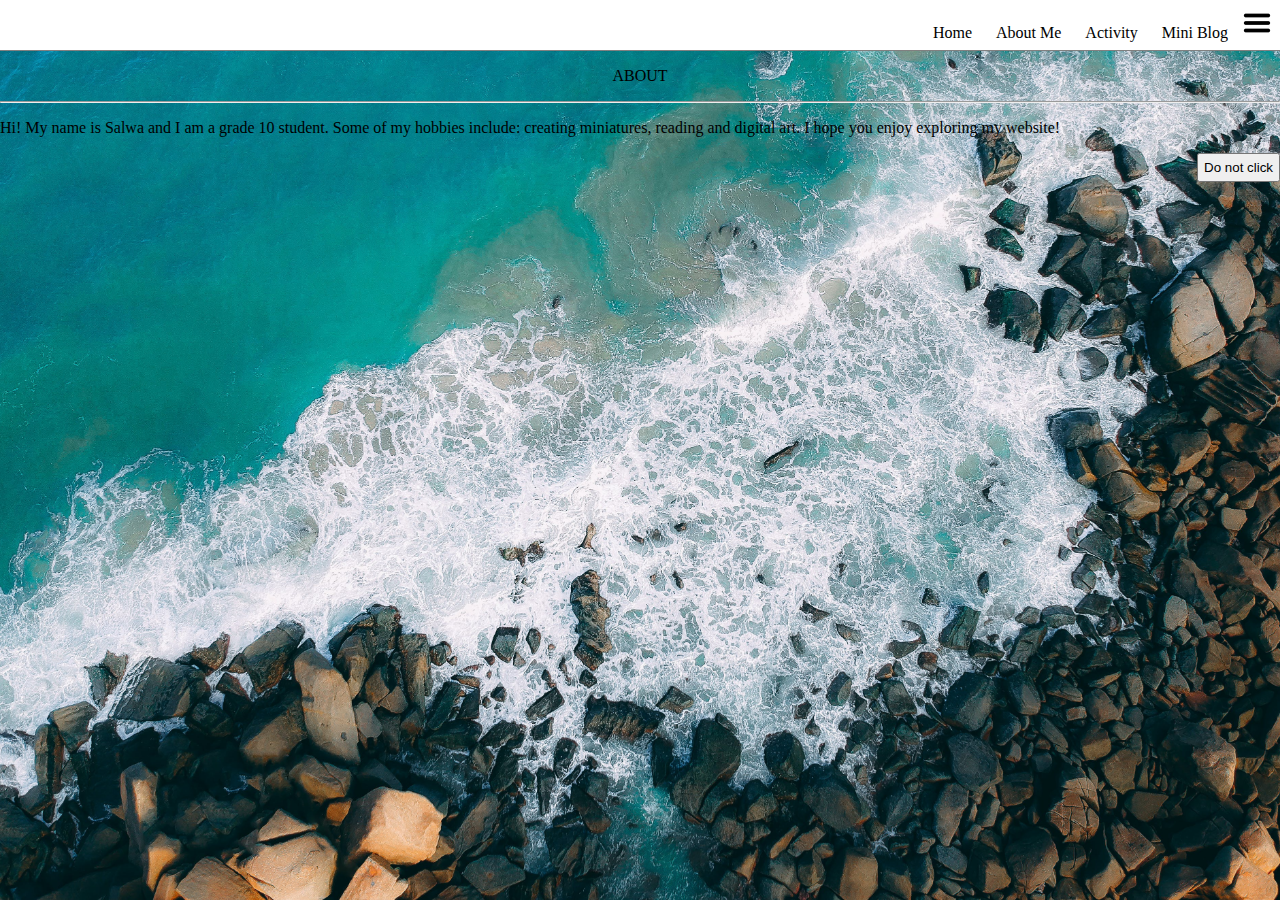
<file: about.html>
<!DOCTYPE html>
<html >
  <head >
    <title>Title</title>
    <link rel="stylesheet" href="style.css" />
    <link rel="stylesheet" href="about.css" />

    <script defer src="main.js"></script>
    <script defer src="about.js"></script>

  </head>
  <body id="gif-display">
       
    <!--Hamburger div-->
    
    <div class="hamburger-div">
      <a class="home" href="index.html">Home</a>
      <a class="activity" href="about.html">About Me</a>

      <a class="activity" href="activity.html">Activity</a>
      <a class="blog" href="blog.html">Mini Blog</a>
      <img id="ham-icon" src="img/hamb.png" alt="Hamburger icon" width="30" />

    </div>
    <!-- extra div -->

<div id="gif-glitch" style="display: none;">
<img src="img/rat.gif" alt="rat-gif">
</div>

    <!--Display div-->
    <div  id="display-div">
      
      <p class="focus">ABOUT</p>
      
      <hr />
      <p>
        Hi! My name is Salwa and I am a grade 10 student. Some of my hobbies
        include: creating miniatures, reading and digital art. I hope you enjoy
        exploring my website!
      </p>
      
    </div>
    
     <button id="dont-btn">Do not click</button>
    
  </body>
 
</html>
</file>
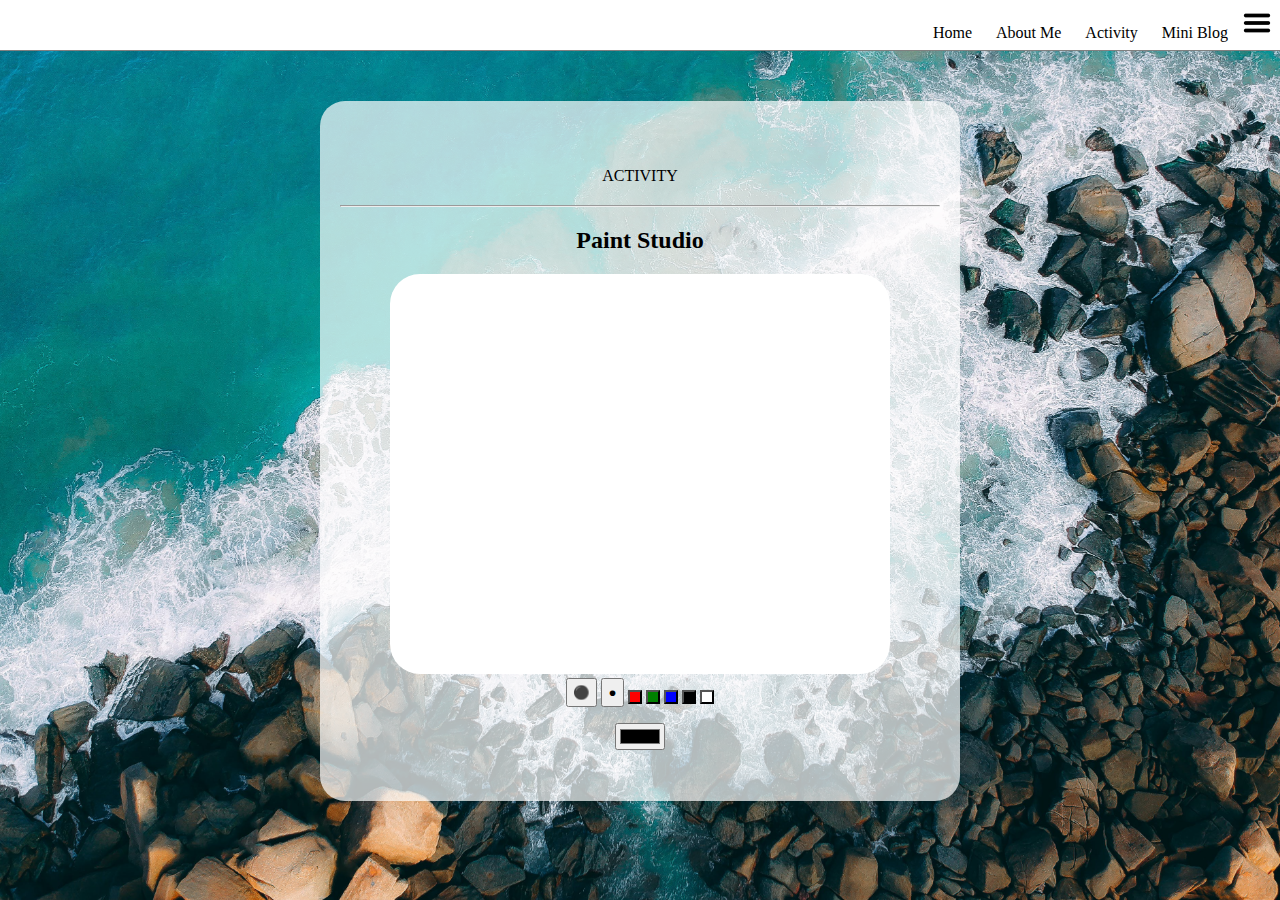
<file: activity.html>
<!DOCTYPE html>
<html>
  <head>
    <title>Title</title>
    <link rel="stylesheet" href="style.css" />
    <link rel="stylesheet" href="activity.css" />

    <script defer src="main.js"></script>
    <script defer src="activity.js"></script>
    <style>
      .button{
        height: 25px;
      }
    </style>
  </head>
  <body>
    <!--Hamburger div-->
    <div class="hamburger-div">
      <a class="home" href="index.html">Home</a>
      <a class="about" href="about.html">About Me</a>

      <a class="activity" href="activity.html">Activity</a>
      <a class="blog" href="blog.html">Mini Blog</a>

      <img id="ham-icon" src="img/hamb.png" alt="Hamburger icon" width="30" />
    </div>

    <!--Display div-->
    <div class="display-div">
      <p class="focus">ACTIVITY</p>
      <h2 id="focus-out"></h2>
      <hr />
      <p id="quote-out"></p>
      <h2>Paint Studio</h2>
      <canvas id="myCanvas"></canvas>
      <!--Colour PaleTte-->

      <div>
        <button id="bigBtn">⚫</button>
        <button id="smallBtn">●</button>

        <button style="background-color: red" class="red" id="redBtn"></button>
        <button
          style="background-color: green"
          class="green"
          id="greenBtn"
        ></button>
        <button
          class="blue"
          style="background-color: blue"
          id="blueBtn"
        ></button>

        <button
          style="background-color: black"
          class="black"
          id="blackBtn"
        ></button>
        <button
          class="white"
          style="background-color: white"
          id="whiteBtn"
        ></button>
        <p>
          <input id="colorPicker" type="color" />
        </p>
      
    </div>
  </body>
</html>
</file>
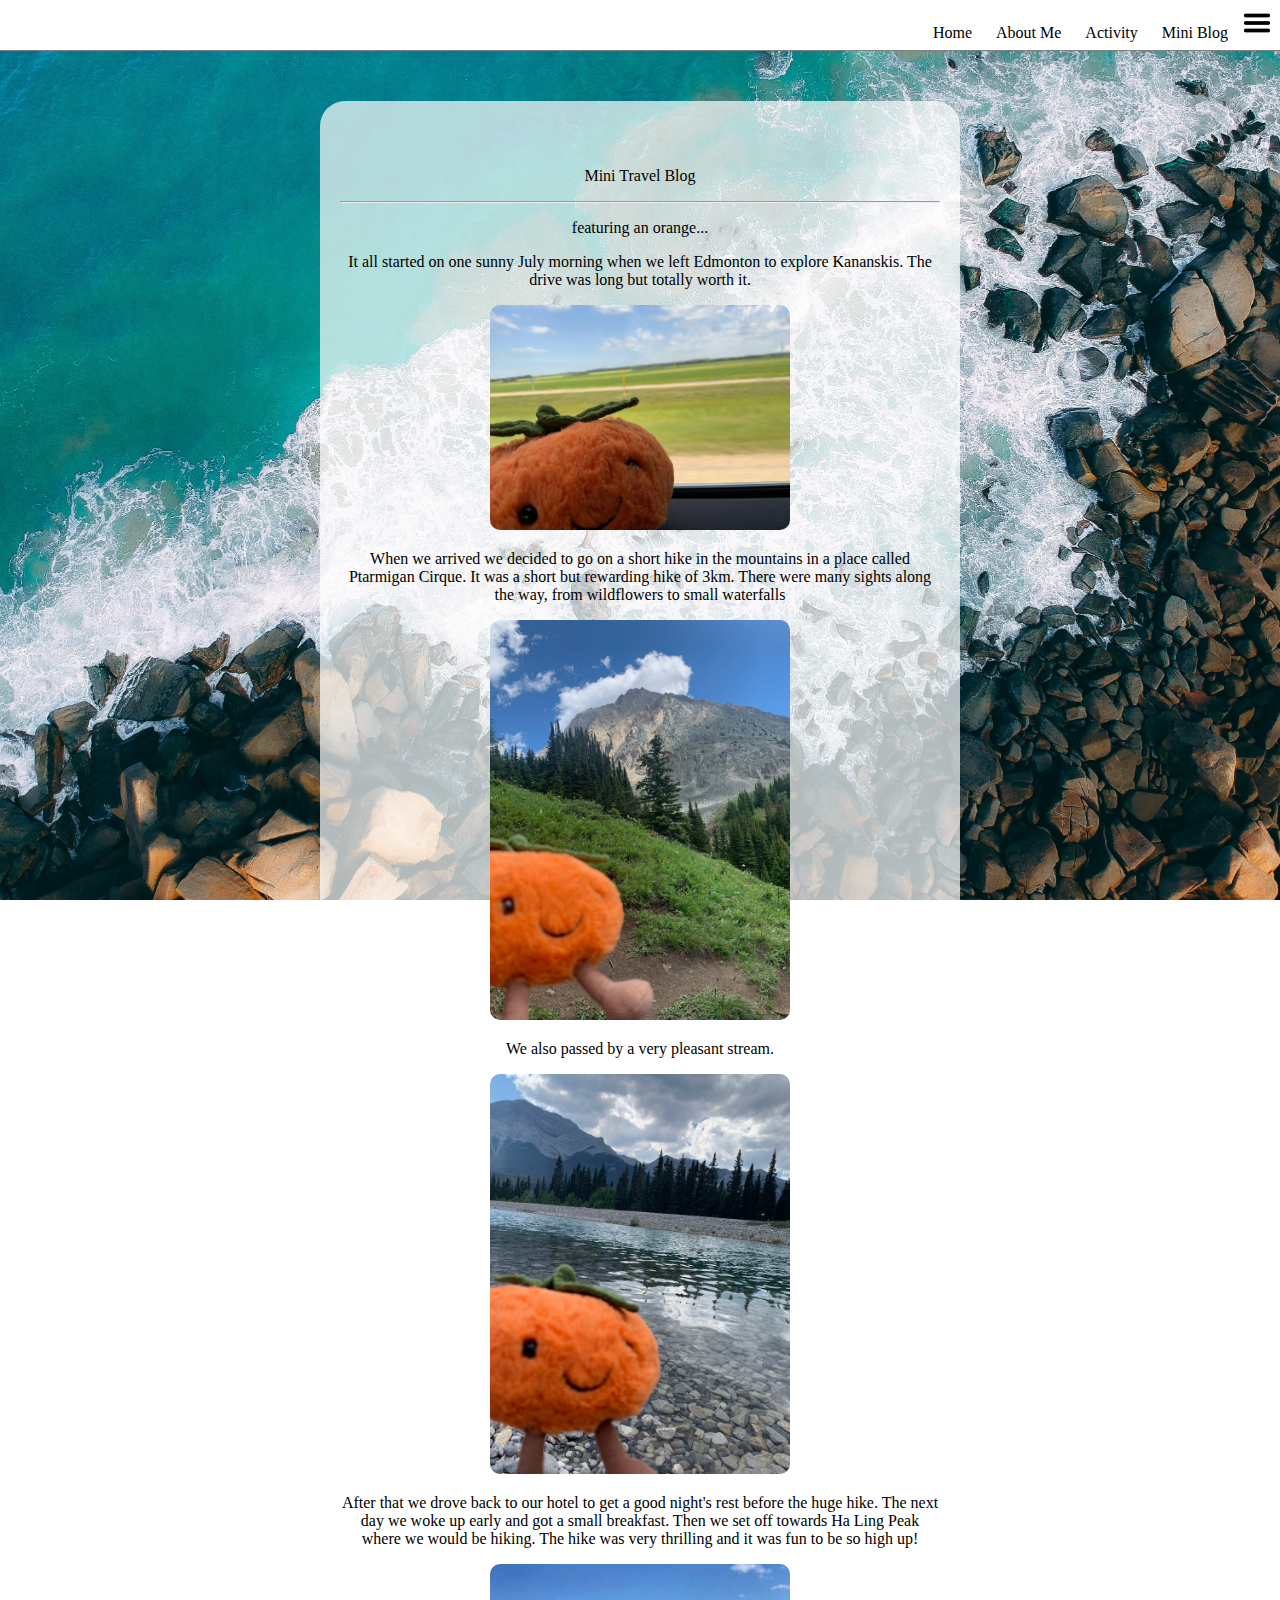
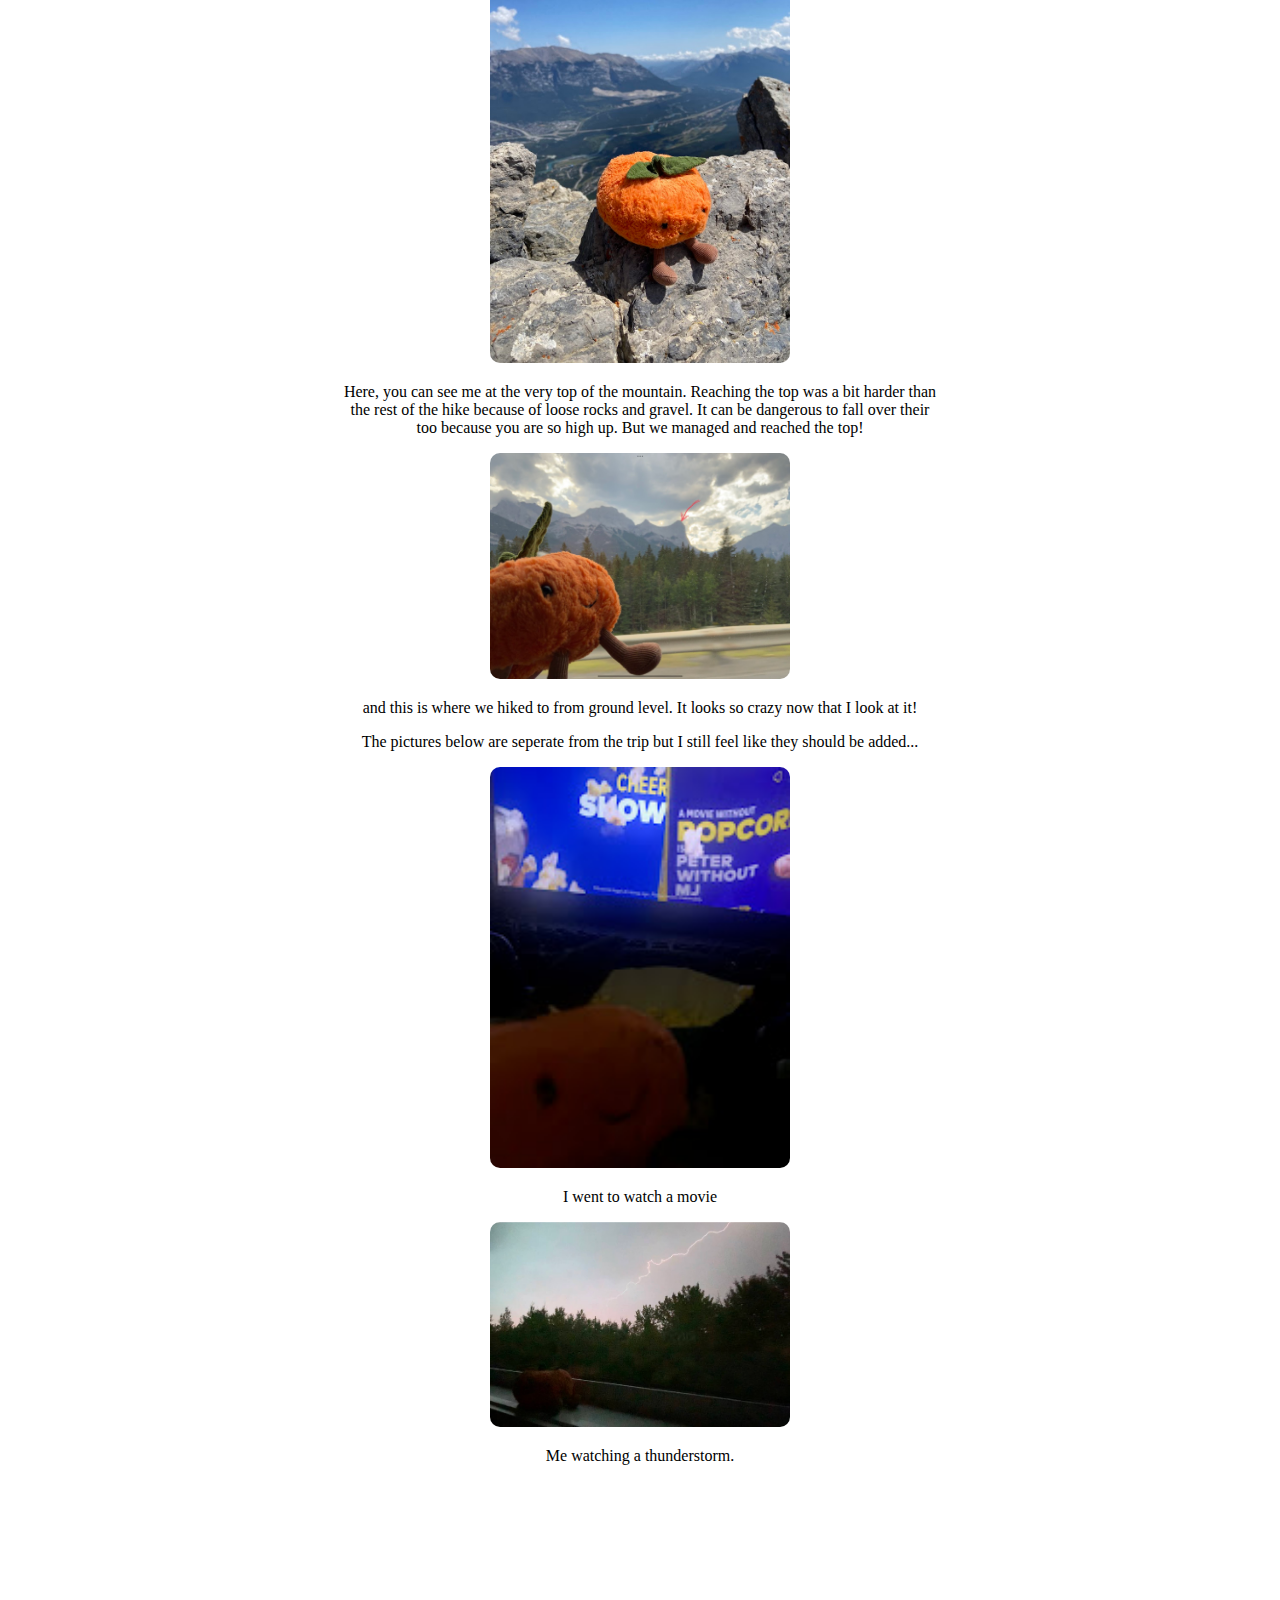
<file: blog.html>
<!DOCTYPE html>
<html>
  <head>
    <title>Title</title>
    <link rel="stylesheet" href="style.css" />
    <link rel="stylesheet" href="blog.css" />

    <script defer src="main.js"></script>
    

  </head>
  <body>
    <!--Hamburger div-->
    <div class="hamburger-div">
      <a class="home" href="index.html">Home</a>
      <a class="about" href="about.html">About Me</a>
      <a class="activity" href="activity.html">Activity</a>
      <a class="blog" href="blog.html">Mini Blog</a>

      <img id="ham-icon" src="img/hamb.png" alt="Hamburger icon" width="30" />
    </div>

    <!--Display div-->
    <div class="display-div">
      <div></div>
      <p class="focus">Mini Travel Blog</p>
      
      <hr />
      <p></p>
      <p></p>
      <p>featuring an orange...</p>
      <p>It all started on one sunny July morning when we left Edmonton to explore Kananskis. The drive was long but totally worth it.</p>
      <img src="img/drivin.JPG" alt="drive" width="300px">
      <p>When we arrived we decided to go on a short hike in the mountains in a place called Ptarmigan Cirque. It was a short but rewarding hike of 3km. There were many sights along the way, from wildflowers to small waterfalls </p>
      <img src="img/hiking.JPG" alt="hike" width="300px">
      <p>We also passed by a very pleasant stream. </p>
      <img src="img/river.jpg" alt="river" width="300px">
      <p>After that we drove back to our hotel to get a good night's rest before the huge hike. The next day we woke up early and got a small breakfast. Then we set off towards Ha Ling Peak where we would be hiking. The hike was very thrilling and it was fun to be so high up! </p>
    <img sizes="50px" src="img/mountain.jpg" alt="mountain" width="300px">
    <p>Here, you can see me at the very top of the mountain. Reaching the top was a bit harder than the rest of the hike because of loose rocks and gravel. It can be dangerous to fall over their too because you are so high up. But we managed and reached the top!</p>
    <img src="img/topmountain.jpg" alt="topmount" width="300px">
    <p>and this is where we hiked to from ground level. It looks so crazy now that I look at it!</p>
    <p></p>
    <p>The pictures below are seperate from the trip but I still feel like they should be added...</p>
    <img src="img/theater.JPG" alt="theater" width="300px">
    <p>I went to watch a movie</p>
    <img src="img/lightningbolt.jpg" alt="lightnig" width="300px">
    <p>Me watching a thunderstorm. </p>
  </div>
  </body>
</html>
</file>
<file: style.css>
body {
  background: url(img/beach.jpg) no-repeat center fixed;
  background-size: cover;
  margin: 0;
}
.hamburger-div {
  background-color: white;
  text-align: right;
  padding: 8px;
  border-bottom: 1px solid grey;
}
#settings-div {
  background-color: white;
  padding: 20px;
  text-align: center;
}
.display-div {
  background-color: rgba(255, 255, 255, 0.7);
  margin: 50px auto;
  width: 600px;
  height: 300px;
  padding: 50px 20px;
  
  border-radius: 25px;
}
#ham-icon {
  cursor: pointer;
  text-align: right;
}
a {
  padding: 2px 10px;
  text-decoration: none;

  color: black;
}
#chat-div {
padding: 25px ;
  width: 200px;
  height: 600px;
  background-color: white;
  float: right;
}

#datetime{
  font-weight: lighter;
  text-align: center;

}
.focus{
  text-align: center;
}
button{
  padding: 5px;
}
#text-out{
  text-align: left;
}
</file>
<file: about.css>
button{
  float: right;
}
.gif-glitch{
width: 1200px;
  height: 1200px;
  
}
.display-div {
  background-color: rgba(255, 255, 255, 0.7);
  margin: 50px auto;
  width: 600px;
  height: 300px;
  padding: 50px 20px;
  text-align: center;
  border-radius: 25px;
}
</file>
<file: activity.css>
.display-div {
  height: 600px;
  text-align: center;
}
canvas {
  background-color: white;
  border-radius: 30px;
}
</file>
<file: blog.css>
body {
    background: url(img/beach.jpg) no-repeat center fixed;
    background-size: cover;
    margin: 0;
  }
  .hamburger-div {
    background-color: white;
    text-align: right;
    padding: 8px;
    border-bottom: 1px solid grey;
  }
  #settings-div {
    background-color: white;
    padding: 20px;
    text-align: center;
  }
  .display-div {
    background-color: rgba(255, 255, 255, 0.7);
    margin: 50px auto;
    width: 600px;
    height: 3000px;
    padding: 50px 20px;
    text-align: center;
    border-radius: 25px;
  }
  #ham-icon {
    cursor: pointer;
    text-align: right;
  }
  a {
    padding: 2px 10px;
    text-decoration: none;
  
    color: black;
  }
  #chat-div {
  padding: 25px ;
    width: 200px;
    height: 600px;
    background-color: white;
    float: right;
  }
  
  #datetime{
    font-weight: lighter;
    text-align: center;
  
  }
  .focus{
    text-align: center;
  }
  button{
    padding: 5px;
  }
  #text-out{
    text-align: left;
  }
  img{
    border-radius: 10px;
  }
</file>
